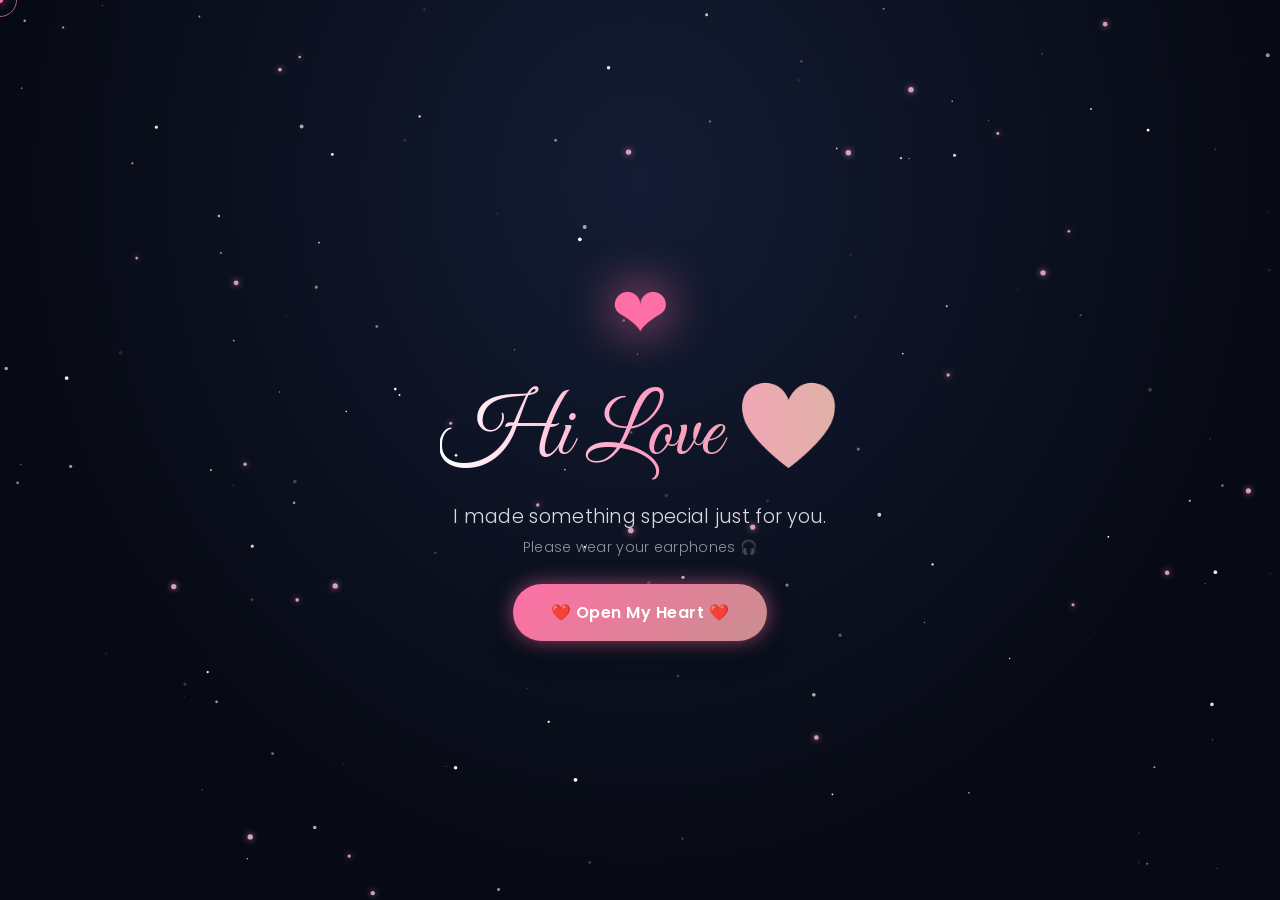
<file: index.html>
<!DOCTYPE html>
<html lang="en">
<head>
<meta charset="UTF-8">
<meta name="viewport" content="width=device-width, initial-scale=1.0">
<title>Hi Love ❤️</title>
<meta name="description" content="A love story, made just for you.">

<!-- Fonts -->
<link rel="preconnect" href="https://fonts.googleapis.com">
<link rel="preconnect" href="https://fonts.gstatic.com" crossorigin>
<link href="https://fonts.googleapis.com/css2?family=Great+Vibes&family=Poppins:ital,wght@0,300;0,400;0,500;0,600;0,700;1,400&display=swap" rel="stylesheet">

<link rel="stylesheet" href="style.css">
</head>
<body>

<!-- ============================= -->
<!-- PRELOADER -->
<!-- ============================= -->
<div id="preloader">
  <div class="preloader-heart">❤</div>
  <p class="preloader-text">loading our story…</p>
</div>

<!-- ============================= -->
<!-- CUSTOM CURSOR -->
<!-- ============================= -->
<div class="cursor-dot" id="cursorDot"></div>
<div class="cursor-ring" id="cursorRing"></div>

<!-- ============================= -->
<!-- INTRO SCREEN -->
<!-- ============================= -->
<section id="intro">
  <canvas id="sky-canvas"></canvas>

  <div class="intro-content">
    <div class="intro-heart" id="introHeart">❤</div>
    <h1 class="intro-title">Hi Love <span class="heart-inline">❤️</span></h1>
    <p class="intro-sub">I made something special just for you.</p>
    <p class="intro-sub intro-sub--small">Please wear your earphones 🎧</p>
    <button id="openHeartBtn" class="glow-btn">
      <span>❤️ Open My Heart ❤️</span>
    </button>
  </div>

  <div id="transitionOverlay"></div>
</section>

<!-- ============================= -->
<!-- AUDIO -->
<!-- ============================= -->
<audio id="bgMusic" loop preload="none">
  <source src="Hold On, We're Going Home (feat. Majid Jordan).mp3" type="audio/mpeg">
</audio>

<!-- ============================= -->
<!-- MAIN SITE (hidden until intro dismissed) -->
<!-- ============================= -->
<div id="mainSite" class="hidden">

  <!-- NAVIGATION -->
  <nav id="mainNav">
    <div class="nav-inner">
      <span class="nav-logo">K &amp; Y</span>
      <button class="nav-toggle" id="navToggle" aria-label="Toggle navigation">
        <span></span><span></span><span></span>
      </button>
      <ul class="nav-links" id="navLinks">
        <li><a href="#letter">Letter</a></li>
        <li><a href="#gallery">Gallery</a></li>
        <li><a href="#timeline">Timeline</a></li>
        <li><a href="#counter">Us</a></li>
        <li><a href="#finale">Finale</a></li>
      </ul>
    </div>
  </nav>

  <!-- MUSIC CONTROLS -->
  <div class="music-widget" id="musicWidget">
    <button id="playPauseBtn" class="music-btn" aria-label="Play or pause music">
      <svg id="playIcon" viewBox="0 0 24 24" width="18" height="18"><path d="M8 5v14l11-7z" fill="currentColor"/></svg>
      <svg id="pauseIcon" viewBox="0 0 24 24" width="18" height="18" style="display:none"><path d="M6 5h4v14H6zM14 5h4v14h-4z" fill="currentColor"/></svg>
    </button>
    <input type="range" id="volumeSlider" min="0" max="1" step="0.01" value="0.6" aria-label="Volume">
    <button id="muteBtn" class="music-btn" aria-label="Mute">
      <svg id="unmutedIcon" viewBox="0 0 24 24" width="16" height="16"><path d="M3 10v4h4l5 5V5L7 10H3z" fill="currentColor"/></svg>
      <svg id="mutedIcon" viewBox="0 0 24 24" width="16" height="16" style="display:none"><path d="M3 10v4h4l5 5V5L7 10H3zm13.5 2 2.5 2.5-1 1L15.5 13l-2.5 2.5-1-1L14.5 12 12 9.5l1-1 2.5 2.5 2.5-2.5 1 1z" fill="currentColor"/></svg>
    </button>
  </div>

  <!-- Floating ambient layers -->
  <div class="floating-layer" id="floatingLayer" aria-hidden="true"></div>

  <!-- HERO OF MAIN SITE -->
  <header class="hero-main reveal fade-up">
    <p class="eyebrow">a little something for you</p>
    <h1 class="hero-title">Our Story, <span class="script">so far</span></h1>
    <p class="hero-sub">Scroll gently. Every word here is true.</p>
    <div class="scroll-cue" aria-hidden="true"><span></span></div>
  </header>

  <!-- ============================= -->
  <!-- LOVE LETTER -->
  <!-- ============================= -->
  <section id="letter" class="section">
    <h2 class="section-title reveal fade-up">My Letter To You <span class="heart-inline">❤️</span></h2>
    <div class="divider reveal zoom" aria-hidden="true"></div>

    <div class="glass-card letter-card reveal fade-up">
      <p id="typewriterText" class="typewriter-text"></p><span class="type-cursor" id="typeCursor">|</span>
    </div>
  </section>

  <!-- ============================= -->
  <!-- PHOTO GALLERY -->
  <!-- ============================= -->
  <section id="gallery" class="section">
    <h2 class="section-title reveal fade-up">Our Favorite Moments</h2>
    <div class="divider reveal zoom" aria-hidden="true"></div>

    <div class="gallery-grid">
      <figure class="gallery-item reveal fade-up" style="--d:0"><img src="silao1.jfif" alt="A favorite memory, 1" loading="lazy"></figure>
      <figure class="gallery-item reveal fade-up" style="--d:1"><img src="silao2.jfif" alt="A favorite memory, 2" loading="lazy"></figure>
      <figure class="gallery-item reveal fade-up" style="--d:2"><img src="silao3.jfif" alt="A favorite memory, 3" loading="lazy"></figure>
      <figure class="gallery-item reveal fade-up" style="--d:3"><img src="silao4.jfif" alt="A favorite memory, 4" loading="lazy"></figure>
      <figure class="gallery-item reveal fade-up" style="--d:4"><img src="silao5.jfif" alt="A favorite memory, 5" loading="lazy"></figure>
      <figure class="gallery-item reveal fade-up" style="--d:5"><img src="silao6.jfif" alt="A favorite memory, 6" loading="lazy"></figure>
    </div>
  </section>

  <!-- ============================= -->
  <!-- FEATURED PHOTO -->
  <!-- ============================= -->
  <section id="featured" class="section">
    <div class="featured-wrap reveal zoom">
      <img src="silao7.jfif" alt="My favorite photo of us" class="featured-img" loading="lazy">
      <p class="featured-caption script">I'll choose you every single day.</p>
    </div>
  </section>

  <!-- ============================= -->
  <!-- TIMELINE -->
  <!-- ============================= -->
  <section id="timeline" class="section">
    <h2 class="section-title reveal fade-up">Our Timeline</h2>
    <div class="divider reveal zoom" aria-hidden="true"></div>

    <div class="timeline">
      <div class="timeline-item reveal fade-left">
        <div class="timeline-dot"></div>
        <div class="glass-card timeline-card">
          <span class="timeline-tag">How We Met</span>
          <p>[We met in Kenneth's house before sunrise and we hit it off from there.]</p>
        </div>
      </div>

      <div class="timeline-item reveal fade-right">
        <div class="timeline-dot"></div>
        <div class="glass-card timeline-card">
          <span class="timeline-tag">First Date</span>
          <p>[Santolan Town Plaza, late-night coffee run and just taking a scroll around town.]</p>
        </div>
      </div>

      <div class="timeline-item reveal fade-left">
        <div class="timeline-dot"></div>
        <div class="glass-card timeline-card">
          <span class="timeline-tag">Our Favorite Memory</span>
          <p>[When we eat, watch movies, sleep together.]</p>
        </div>
      </div>

      <div class="timeline-item reveal fade-right">
        <div class="timeline-dot"></div>
        <div class="glass-card timeline-card">
          <span class="timeline-tag">Today</span>
          <p>[1 month together, and i'm very grateful for each day that we spend together.]</p>
        </div>
      </div>
    </div>
  </section>

  <!-- ============================= -->
  <!-- LOVE COUNTER -->
  <!-- ============================= -->
  <section id="counter" class="section">
    <h2 class="section-title reveal fade-up">We've Been Together For</h2>
    <div class="divider reveal zoom" aria-hidden="true"></div>

    <div class="counter-grid reveal fade-up">
      <div class="counter-box"><span id="cYears">0</span><small>Years</small></div>
      <div class="counter-box"><span id="cMonths">0</span><small>Months</small></div>
      <div class="counter-box"><span id="cDays">0</span><small>Days</small></div>
      <div class="counter-box"><span id="cHours">0</span><small>Hours</small></div>
      <div class="counter-box"><span id="cMinutes">0</span><small>Minutes</small></div>
      <div class="counter-box"><span id="cSeconds">0</span><small>Seconds</small></div>
    </div>
    <p class="counter-note">…and every second is still my favorite one.</p>
  </section>

  <!-- ============================= -->
  <!-- I LOVE YOU BUTTON -->
  <!-- ============================= -->
  <section id="loveBtnSection" class="section">
    <div class="reveal zoom love-btn-wrap">
      <button id="loveYouBtn" class="glow-btn glow-btn--big">
        <span>❤️ I Love You ❤️</span>
      </button>
      <p id="loveMessage" class="love-message">I love you more than words can describe.</p>
    </div>
  </section>

  <!-- ============================= -->
  <!-- ENDING -->
  <!-- ============================= -->
  <footer id="finale" class="section finale-section">
    <canvas id="finaleCanvas"></canvas>
    <div class="finale-content reveal zoom">
      <p class="finale-line">Forever Yours,</p>
      <p class="finale-name script">Kenneth ❤️</p>
    </div>
  </footer>

  <!-- BACK TO TOP -->
  <button id="backToTop" class="back-to-top" aria-label="Back to top">↑</button>

</div><!-- /mainSite -->

<!-- Celebration canvas for confetti / fireworks -->
<canvas id="celebrationCanvas"></canvas>

<script src="script.js"></script>
</body>
</html>
</file>
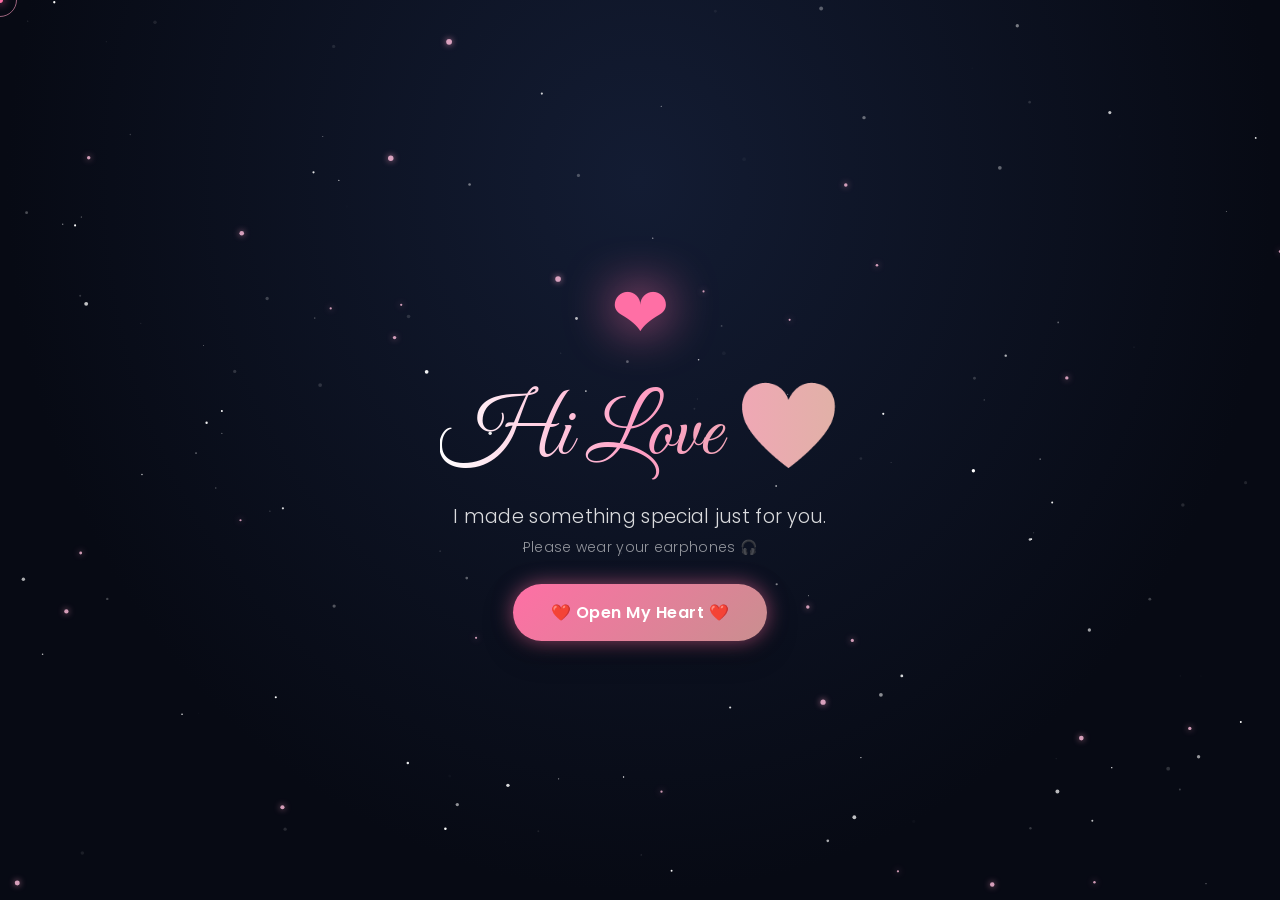
<file: index (5).html>
<!DOCTYPE html>
<html lang="en">
<head>
<meta charset="UTF-8">
<meta name="viewport" content="width=device-width, initial-scale=1.0">
<title>Hi Love ❤️</title>
<meta name="description" content="A love story, made just for you.">

<!-- Fonts -->
<link rel="preconnect" href="https://fonts.googleapis.com">
<link rel="preconnect" href="https://fonts.gstatic.com" crossorigin>
<link href="https://fonts.googleapis.com/css2?family=Great+Vibes&family=Poppins:ital,wght@0,300;0,400;0,500;0,600;0,700;1,400&display=swap" rel="stylesheet">

<link rel="stylesheet" href="style.css">
</head>
<body>

<!-- ============================= -->
<!-- PRELOADER -->
<!-- ============================= -->
<div id="preloader">
  <div class="preloader-heart">❤</div>
  <p class="preloader-text">loading our story…</p>
</div>

<!-- ============================= -->
<!-- CUSTOM CURSOR -->
<!-- ============================= -->
<div class="cursor-dot" id="cursorDot"></div>
<div class="cursor-ring" id="cursorRing"></div>

<!-- ============================= -->
<!-- INTRO SCREEN -->
<!-- ============================= -->
<section id="intro">
  <canvas id="sky-canvas"></canvas>

  <div class="intro-content">
    <div class="intro-heart" id="introHeart">❤</div>
    <h1 class="intro-title">Hi Love <span class="heart-inline">❤️</span></h1>
    <p class="intro-sub">I made something special just for you.</p>
    <p class="intro-sub intro-sub--small">Please wear your earphones 🎧</p>
    <button id="openHeartBtn" class="glow-btn">
      <span>❤️ Open My Heart ❤️</span>
    </button>
  </div>

  <div id="transitionOverlay"></div>
</section>

<!-- ============================= -->
<!-- AUDIO -->
<!-- ============================= -->
<audio id="bgMusic" loop preload="none">
  <source src="music.mp3" type="audio/mpeg">
</audio>

<!-- ============================= -->
<!-- MAIN SITE (hidden until intro dismissed) -->
<!-- ============================= -->
<div id="mainSite" class="hidden">

  <!-- NAVIGATION -->
  <nav id="mainNav">
    <div class="nav-inner">
      <span class="nav-logo">K &amp; Y</span>
      <button class="nav-toggle" id="navToggle" aria-label="Toggle navigation">
        <span></span><span></span><span></span>
      </button>
      <ul class="nav-links" id="navLinks">
        <li><a href="#letter">Letter</a></li>
        <li><a href="#gallery">Gallery</a></li>
        <li><a href="#timeline">Timeline</a></li>
        <li><a href="#counter">Us</a></li>
        <li><a href="#finale">Finale</a></li>
      </ul>
    </div>
  </nav>

  <!-- MUSIC CONTROLS -->
  <div class="music-widget" id="musicWidget">
    <button id="playPauseBtn" class="music-btn" aria-label="Play or pause music">
      <svg id="playIcon" viewBox="0 0 24 24" width="18" height="18"><path d="M8 5v14l11-7z" fill="currentColor"/></svg>
      <svg id="pauseIcon" viewBox="0 0 24 24" width="18" height="18" style="display:none"><path d="M6 5h4v14H6zM14 5h4v14h-4z" fill="currentColor"/></svg>
    </button>
    <input type="range" id="volumeSlider" min="0" max="1" step="0.01" value="0.6" aria-label="Volume">
    <button id="muteBtn" class="music-btn" aria-label="Mute">
      <svg id="unmutedIcon" viewBox="0 0 24 24" width="16" height="16"><path d="M3 10v4h4l5 5V5L7 10H3z" fill="currentColor"/></svg>
      <svg id="mutedIcon" viewBox="0 0 24 24" width="16" height="16" style="display:none"><path d="M3 10v4h4l5 5V5L7 10H3zm13.5 2 2.5 2.5-1 1L15.5 13l-2.5 2.5-1-1L14.5 12 12 9.5l1-1 2.5 2.5 2.5-2.5 1 1z" fill="currentColor"/></svg>
    </button>
  </div>

  <!-- Floating ambient layers -->
  <div class="floating-layer" id="floatingLayer" aria-hidden="true"></div>

  <!-- HERO OF MAIN SITE -->
  <header class="hero-main reveal fade-up">
    <p class="eyebrow">a little something for you</p>
    <h1 class="hero-title">Our Story, <span class="script">so far</span></h1>
    <p class="hero-sub">Scroll gently. Every word here is true.</p>
    <div class="scroll-cue" aria-hidden="true"><span></span></div>
  </header>

  <!-- ============================= -->
  <!-- LOVE LETTER -->
  <!-- ============================= -->
  <section id="letter" class="section">
    <h2 class="section-title reveal fade-up">My Letter To You <span class="heart-inline">❤️</span></h2>
    <div class="divider reveal zoom" aria-hidden="true"></div>

    <div class="glass-card letter-card reveal fade-up">
      <p id="typewriterText" class="typewriter-text"></p><span class="type-cursor" id="typeCursor">|</span>
    </div>
  </section>

  <!-- ============================= -->
  <!-- PHOTO GALLERY -->
  <!-- ============================= -->
  <section id="gallery" class="section">
    <h2 class="section-title reveal fade-up">Our Favorite Moments</h2>
    <div class="divider reveal zoom" aria-hidden="true"></div>

    <div class="gallery-grid">
      <figure class="gallery-item reveal fade-up" style="--d:0"><img src="silao1.jfif" alt="A favorite memory, 1" loading="lazy"></figure>
      <figure class="gallery-item reveal fade-up" style="--d:1"><img src="silao2.jfif" alt="A favorite memory, 2" loading="lazy"></figure>
      <figure class="gallery-item reveal fade-up" style="--d:2"><img src="silao3.jfif" alt="A favorite memory, 3" loading="lazy"></figure>
      <figure class="gallery-item reveal fade-up" style="--d:3"><img src="silao4.jfif" alt="A favorite memory, 4" loading="lazy"></figure>
      <figure class="gallery-item reveal fade-up" style="--d:4"><img src="silao5.jfif" alt="A favorite memory, 5" loading="lazy"></figure>
      <figure class="gallery-item reveal fade-up" style="--d:5"><img src="silao6.jfif" alt="A favorite memory, 6" loading="lazy"></figure>
    </div>
  </section>

  <!-- ============================= -->
  <!-- FEATURED PHOTO -->
  <!-- ============================= -->
  <section id="featured" class="section">
    <div class="featured-wrap reveal zoom">
      <img src="silao7.jfif" alt="My favorite photo of us" class="featured-img" loading="lazy">
      <p class="featured-caption script">I'll choose you every single day.</p>
    </div>
  </section>

  <!-- ============================= -->
  <!-- TIMELINE -->
  <!-- ============================= -->
  <section id="timeline" class="section">
    <h2 class="section-title reveal fade-up">Our Timeline</h2>
    <div class="divider reveal zoom" aria-hidden="true"></div>

    <div class="timeline">
      <div class="timeline-item reveal fade-left">
        <div class="timeline-dot"></div>
        <div class="glass-card timeline-card">
          <span class="timeline-tag">How We Met</span>
          <p>[Write about how you two first met — the place, the moment, the small detail you still remember.]</p>
        </div>
      </div>

      <div class="timeline-item reveal fade-right">
        <div class="timeline-dot"></div>
        <div class="glass-card timeline-card">
          <span class="timeline-tag">First Date</span>
          <p>[Write about your first date — where you went, what made you nervous, what made you smile.]</p>
        </div>
      </div>

      <div class="timeline-item reveal fade-left">
        <div class="timeline-dot"></div>
        <div class="glass-card timeline-card">
          <span class="timeline-tag">Our Favorite Memory</span>
          <p>[Write about the memory you both talk about again and again.]</p>
        </div>
      </div>

      <div class="timeline-item reveal fade-right">
        <div class="timeline-dot"></div>
        <div class="glass-card timeline-card">
          <span class="timeline-tag">Today</span>
          <p>[Write about where you are now, and why you're grateful for this moment together.]</p>
        </div>
      </div>
    </div>
  </section>

  <!-- ============================= -->
  <!-- LOVE COUNTER -->
  <!-- ============================= -->
  <section id="counter" class="section">
    <h2 class="section-title reveal fade-up">We've Been Together For</h2>
    <div class="divider reveal zoom" aria-hidden="true"></div>

    <div class="counter-grid reveal fade-up">
      <div class="counter-box"><span id="cYears">0</span><small>Years</small></div>
      <div class="counter-box"><span id="cMonths">0</span><small>Months</small></div>
      <div class="counter-box"><span id="cDays">0</span><small>Days</small></div>
      <div class="counter-box"><span id="cHours">0</span><small>Hours</small></div>
      <div class="counter-box"><span id="cMinutes">0</span><small>Minutes</small></div>
      <div class="counter-box"><span id="cSeconds">0</span><small>Seconds</small></div>
    </div>
    <p class="counter-note">…and every second is still my favorite one.</p>
  </section>

  <!-- ============================= -->
  <!-- I LOVE YOU BUTTON -->
  <!-- ============================= -->
  <section id="loveBtnSection" class="section">
    <div class="reveal zoom love-btn-wrap">
      <button id="loveYouBtn" class="glow-btn glow-btn--big">
        <span>❤️ I Love You ❤️</span>
      </button>
      <p id="loveMessage" class="love-message">I love you more than words can describe.</p>
    </div>
  </section>

  <!-- ============================= -->
  <!-- ENDING -->
  <!-- ============================= -->
  <footer id="finale" class="section finale-section">
    <canvas id="finaleCanvas"></canvas>
    <div class="finale-content reveal zoom">
      <p class="finale-line">Forever Yours,</p>
      <p class="finale-name script">Kenneth ❤️</p>
    </div>
  </footer>

  <!-- BACK TO TOP -->
  <button id="backToTop" class="back-to-top" aria-label="Back to top">↑</button>

</div><!-- /mainSite -->

<!-- Celebration canvas for confetti / fireworks -->
<canvas id="celebrationCanvas"></canvas>

<script src="script.js"></script>
</body>
</html>
</file>
<file: style.css>
/* =========================================================
   ROOT VARIABLES
========================================================= */
:root{
  --midnight: #09101F;
  --midnight-2: #101a33;
  --pink-1: #ff6fa5;
  --pink-2: #ff9ec4;
  --pink-soft: #ffd3e4;
  --white: #ffffff;
  --rose-gold: #e0b1a6;
  --rose-gold-2: #c98f8f;
  --glass-bg: rgba(255,255,255,0.08);
  --glass-border: rgba(255,255,255,0.18);
  --shadow-soft: 0 20px 45px rgba(0,0,0,0.35);
  --font-display: 'Great Vibes', cursive;
  --font-body: 'Poppins', sans-serif;
}

/* =========================================================
   RESET
========================================================= */
*, *::before, *::after{ box-sizing: border-box; }
html{ scroll-behavior: smooth; }
body{
  margin:0;
  min-height:100vh;
  font-family: var(--font-body);
  background: var(--midnight);
  color: var(--white);
  overflow-x: hidden;
  cursor: none;
}
img{ max-width:100%; display:block; }
button{ font-family: inherit; }
a{ color: inherit; text-decoration:none; }
.hidden{ display:none !important; }
.script{ font-family: var(--font-display); }

/* Keyboard focus visibility (accessibility polish) */
a:focus-visible,
button:focus-visible,
input:focus-visible{
  outline: 2px solid var(--pink-2);
  outline-offset: 3px;
  border-radius: 6px;
}

@media (prefers-reduced-motion: reduce){
  *, *::before, *::after{ animation-duration: 0.01ms !important; animation-iteration-count: 1 !important; transition-duration: 0.01ms !important; scroll-behavior: auto !important; }
}

/* =========================================================
   CUSTOM CURSOR
========================================================= */
.cursor-dot, .cursor-ring{
  position: fixed;
  top:0; left:0;
  pointer-events:none;
  border-radius:50%;
  z-index: 9999;
  transform: translate(-50%,-50%);
  transition: opacity .3s ease;
}
.cursor-dot{
  width:6px; height:6px;
  background: var(--pink-1);
  box-shadow: 0 0 10px var(--pink-1);
}
.cursor-ring{
  width:34px; height:34px;
  border: 1px solid rgba(255,159,196,0.6);
  transition: transform .15s ease-out, opacity .3s ease;
}
@media (hover: none){
  .cursor-dot, .cursor-ring{ display:none; }
  body{ cursor: auto; }
}

/* =========================================================
   PRELOADER
========================================================= */
#preloader{
  position: fixed; inset:0;
  background: var(--midnight);
  z-index: 10000;
  display:flex; flex-direction:column; align-items:center; justify-content:center;
  gap: 18px;
  transition: opacity .6s ease, visibility .6s ease;
}
#preloader.done{ opacity:0; visibility:hidden; }
.preloader-heart{
  font-size: 42px;
  color: var(--pink-1);
  animation: preloaderPulse 1.1s ease-in-out infinite;
  filter: drop-shadow(0 0 12px var(--pink-1));
}
.preloader-text{
  font-size: 13px;
  letter-spacing: 2px;
  text-transform: uppercase;
  color: rgba(255,255,255,0.6);
}
@keyframes preloaderPulse{
  0%,100%{ transform: scale(1); opacity:.8;}
  50%{ transform: scale(1.25); opacity:1;}
}

/* =========================================================
   INTRO SCREEN
========================================================= */
#intro{
  position: fixed;
  inset:0;
  width:100%; height:100%;
  background: radial-gradient(ellipse at 50% 20%, #131c33 0%, #070a14 70%);
  z-index: 5000;
  overflow:hidden;
  display:flex; align-items:center; justify-content:center;
}
#sky-canvas{
  position:absolute; inset:0; width:100%; height:100%;
}
.intro-content{
  position: relative;
  z-index: 2;
  text-align:center;
  padding: 30px;
  max-width: 640px;
}
.intro-heart{
  font-size: 70px;
  color: var(--pink-1);
  filter: drop-shadow(0 0 25px var(--pink-1));
  animation: heartGlow 2.4s ease-in-out infinite;
  margin-bottom: 10px;
}
@keyframes heartGlow{
  0%,100%{ transform: scale(1); filter: drop-shadow(0 0 18px var(--pink-1));}
  50%{ transform: scale(1.14); filter: drop-shadow(0 0 40px var(--pink-2));}
}
.intro-title{
  font-family: var(--font-display);
  font-size: clamp(48px, 9vw, 84px);
  font-weight: 400;
  margin: 6px 0 14px;
  background: linear-gradient(90deg, var(--white), var(--pink-2), var(--rose-gold));
  -webkit-background-clip: text;
  background-clip: text;
  color: transparent;
}
.heart-inline{ -webkit-text-fill-color: initial; }
.intro-sub{
  font-size: clamp(15px, 2vw, 19px);
  font-weight: 300;
  color: rgba(255,255,255,0.85);
  margin: 6px 0;
  letter-spacing: .3px;
}
.intro-sub--small{
  font-size: 14px;
  color: rgba(255,255,255,0.55);
  margin-bottom: 26px;
}

/* Glowing button (shared) */
.glow-btn{
  position: relative;
  border: none;
  padding: 16px 38px;
  border-radius: 50px;
  font-size: 16px;
  font-weight: 600;
  letter-spacing: .5px;
  color: var(--white);
  background: linear-gradient(135deg, var(--pink-1), var(--rose-gold-2));
  box-shadow: 0 0 20px rgba(255,111,165,0.55), 0 10px 30px rgba(0,0,0,0.35);
  cursor: pointer;
  overflow:hidden;
  transition: transform .3s ease, box-shadow .3s ease;
}
.glow-btn:hover{
  transform: translateY(-3px) scale(1.03);
  box-shadow: 0 0 34px rgba(255,111,165,0.85), 0 14px 34px rgba(0,0,0,0.4);
}
.glow-btn::after{
  content:"";
  position:absolute; inset:0;
  background: radial-gradient(circle at 50% 0%, rgba(255,255,255,0.4), transparent 60%);
  opacity:0;
  transition: opacity .3s ease;
}
.glow-btn:hover::after{ opacity:1; }
.glow-btn--big{ padding: 20px 48px; font-size: 18px; }

/* Transition overlay */
#transitionOverlay{
  position: fixed; inset:0;
  background: var(--midnight);
  z-index: 6000;
  opacity:0;
  pointer-events:none;
}
#transitionOverlay.active{
  animation: fadeToBlack 1.4s ease forwards;
}
@keyframes fadeToBlack{
  0%{ opacity:0; }
  60%{ opacity:1; }
  100%{ opacity:1; }
}

/* =========================================================
   MAIN SITE BACKGROUND
========================================================= */
#mainSite{
  position: relative;
  background: linear-gradient(160deg, var(--midnight) 0%, var(--midnight-2) 45%, #23122b 75%, #3a1730 100%);
  background-size: 200% 200%;
  animation: gradientShift 22s ease infinite;
  min-height: 100vh;
}
@keyframes gradientShift{
  0%{ background-position: 0% 30%; }
  50%{ background-position: 100% 70%; }
  100%{ background-position: 0% 30%; }
}

/* Floating ambient hearts / sparkles / petals layer */
.floating-layer{
  position: fixed;
  inset:0;
  pointer-events:none;
  z-index: 1;
  overflow:hidden;
}
.floater{
  position:absolute;
  bottom: -10%;
  opacity: 0.85;
  will-change: transform, opacity;
  animation-name: floatUp;
  animation-timing-function: linear;
  animation-fill-mode: forwards;
}
@keyframes floatUp{
  0%{ transform: translateY(0) translateX(0) rotate(0deg); opacity:0; }
  10%{ opacity: .9; }
  90%{ opacity:.6; }
  100%{ transform: translateY(-115vh) translateX(var(--drift,20px)) rotate(var(--rot,180deg)); opacity:0; }
}

/* =========================================================
   NAVIGATION
========================================================= */
#mainNav{
  position: sticky; top:0;
  z-index: 500;
  background: rgba(9,16,31,0.55);
  backdrop-filter: blur(14px);
  -webkit-backdrop-filter: blur(14px);
  border-bottom: 1px solid var(--glass-border);
}
.nav-inner{
  max-width: 1100px;
  margin: 0 auto;
  padding: 16px 24px;
  display:flex; align-items:center; justify-content:space-between;
}
.nav-logo{
  font-family: var(--font-display);
  font-size: 28px;
  color: var(--pink-2);
}
.nav-links{
  list-style:none;
  display:flex; gap: 28px;
  margin:0; padding:0;
}
.nav-links a{
  font-size: 14px;
  font-weight: 500;
  letter-spacing: .3px;
  color: rgba(255,255,255,0.8);
  position:relative;
  padding-bottom: 4px;
  transition: color .3s ease;
}
.nav-links a::after{
  content:"";
  position:absolute; left:0; bottom:0;
  width:0; height:1px;
  background: var(--pink-1);
  transition: width .3s ease;
}
.nav-links a:hover{ color: var(--white); }
.nav-links a:hover::after{ width:100%; }

.nav-toggle{
  display:none;
  flex-direction:column;
  gap:5px;
  background:none; border:none; cursor:pointer;
  padding: 6px;
}
.nav-toggle span{
  width:22px; height:2px; background:var(--white); border-radius:2px;
}

@media (max-width: 720px){
  .nav-toggle{ display:flex; }
  .nav-links{
    position:absolute; top:100%; left:0; right:0;
    flex-direction:column;
    background: rgba(9,16,31,0.96);
    padding: 0 24px;
    gap: 14px;
    max-height: 0;
    overflow: hidden;
    opacity: 0;
    transition: max-height .35s ease, opacity .3s ease, padding .35s ease;
  }
  .nav-links.open{
    display:flex;
    max-height: 300px;
    opacity: 1;
    padding: 10px 24px 20px;
  }
}

/* =========================================================
   MUSIC WIDGET
========================================================= */
.music-widget{
  position: fixed;
  bottom: 24px; left: 24px;
  z-index: 400;
  display:flex; align-items:center; gap: 10px;
  padding: 10px 16px;
  border-radius: 50px;
  background: var(--glass-bg);
  border: 1px solid var(--glass-border);
  backdrop-filter: blur(12px);
  -webkit-backdrop-filter: blur(12px);
  box-shadow: var(--shadow-soft);
}
.music-btn{
  width: 30px; height: 30px;
  border-radius:50%;
  border:none;
  background: rgba(255,255,255,0.12);
  color: var(--white);
  display:flex; align-items:center; justify-content:center;
  cursor:pointer;
  transition: background .3s ease, transform .2s ease;
}
.music-btn:hover{ background: var(--pink-1); transform: scale(1.08); }
#volumeSlider{
  width: 80px;
  accent-color: var(--pink-1);
  cursor:pointer;
}
@media (max-width: 480px){
  .music-widget{ left: 12px; bottom: 12px; padding: 8px 12px; }
  #volumeSlider{ width: 60px; }
}

/* =========================================================
   SECTIONS / TYPOGRAPHY
========================================================= */
.section{
  position: relative;
  z-index: 2;
  max-width: 1100px;
  margin: 0 auto;
  padding: 110px 24px;
  text-align: center;
}
.section-title{
  font-size: clamp(30px, 4.5vw, 46px);
  font-weight: 600;
  margin-bottom: 18px;
}
.eyebrow{
  text-transform: uppercase;
  letter-spacing: 3px;
  font-size: 12px;
  color: var(--rose-gold);
  margin-bottom: 14px;
}
.divider{
  width: 90px; height: 3px;
  margin: 0 auto 60px;
  border-radius: 3px;
  background: linear-gradient(90deg, var(--pink-1), var(--rose-gold));
}

/* Hero of main site */
.hero-main{
  position: relative; z-index:2;
  min-height: 92vh;
  display:flex; flex-direction:column; align-items:center; justify-content:center;
  text-align:center;
  padding: 40px 24px;
}
.hero-title{
  font-size: clamp(38px, 7vw, 68px);
  font-weight: 600;
  margin: 10px 0 14px;
}
.hero-title .script{
  font-size: 1.25em;
  color: var(--pink-2);
}
.hero-sub{
  font-weight: 300;
  color: rgba(255,255,255,0.7);
  font-size: 16px;
}
.scroll-cue{
  margin-top: 50px;
  width: 26px; height: 42px;
  border: 2px solid rgba(255,255,255,0.4);
  border-radius: 20px;
  position: relative;
}
.scroll-cue span{
  position:absolute;
  top:6px; left:50%;
  width:4px; height:8px;
  background: var(--pink-2);
  border-radius: 2px;
  transform: translateX(-50%);
  animation: scrollCue 1.8s ease infinite;
}
@keyframes scrollCue{
  0%{ opacity:1; top:6px; }
  70%{ opacity:0; top:22px; }
  100%{ opacity:0; top:6px; }
}

/* =========================================================
   GLASSMORPHISM CARD
========================================================= */
.glass-card{
  background: var(--glass-bg);
  border: 1px solid var(--glass-border);
  border-radius: 24px;
  backdrop-filter: blur(16px);
  -webkit-backdrop-filter: blur(16px);
  box-shadow: var(--shadow-soft);
  padding: 40px;
}

/* Love letter */
.letter-card{
  text-align:left;
  max-width: 720px;
  margin: 0 auto;
  min-height: 260px;
}
.typewriter-text{
  font-size: 17px;
  line-height: 1.9;
  font-weight: 300;
  white-space: pre-wrap;
  display:inline;
}
.type-cursor{
  display:inline-block;
  color: var(--pink-2);
  animation: blink 0.9s step-end infinite;
  font-weight: 300;
}
@keyframes blink{ 50%{ opacity:0; } }

/* =========================================================
   GALLERY
========================================================= */
.gallery-grid{
  display: grid;
  grid-template-columns: repeat(auto-fit, minmax(240px, 1fr));
  gap: 26px;
}
.gallery-item{
  margin:0;
  border-radius: 20px;
  overflow: hidden;
  box-shadow: var(--shadow-soft);
  aspect-ratio: 4 / 5;
  transition: transform .5s ease, box-shadow .5s ease;
  transition-delay: calc(var(--d, 0) * 60ms);
}
.gallery-item img{
  width:100%; height:100%;
  object-fit: cover;
  transition: transform .6s ease, filter .6s ease;
}
.gallery-item:hover{
  transform: translateY(-8px) rotate(-1deg) scale(1.02);
  box-shadow: 0 25px 55px rgba(255,111,165,0.35);
}
.gallery-item:hover img{
  transform: scale(1.08);
  filter: brightness(1.08) saturate(1.1);
}

/* Featured photo */
.featured-wrap{
  max-width: 480px;
  margin: 0 auto;
  text-align:center;
}
.featured-img{
  width:100%;
  border-radius: 26px;
  box-shadow: 0 0 50px rgba(255,111,165,0.4), var(--shadow-soft);
}
.featured-caption{
  margin-top: 26px;
  font-size: clamp(28px, 4vw, 40px);
  color: var(--pink-2);
  text-shadow: 0 0 20px rgba(255,111,165,0.5);
}

/* =========================================================
   TIMELINE
========================================================= */
.timeline{
  position: relative;
  max-width: 760px;
  margin: 0 auto;
  padding-left: 26px;
  border-left: 2px solid rgba(255,255,255,0.15);
  text-align:left;
}
.timeline-item{
  position: relative;
  margin-bottom: 46px;
  padding-left: 24px;
}
.timeline-item:last-child{ margin-bottom:0; }
.timeline-dot{
  position:absolute;
  left: -35px; top: 8px;
  width: 14px; height:14px;
  border-radius:50%;
  background: var(--pink-1);
  box-shadow: 0 0 12px var(--pink-1);
}
.timeline-tag{
  display:inline-block;
  font-size: 12px;
  letter-spacing: 1.5px;
  text-transform: uppercase;
  color: var(--rose-gold);
  margin-bottom: 10px;
}
.timeline-card p{
  font-weight: 300;
  line-height: 1.7;
  color: rgba(255,255,255,0.85);
  margin:0;
}

/* =========================================================
   LOVE COUNTER
========================================================= */
.counter-grid{
  display:flex;
  flex-wrap: wrap;
  justify-content:center;
  gap: 18px;
}
.counter-box{
  background: var(--glass-bg);
  border: 1px solid var(--glass-border);
  backdrop-filter: blur(12px);
  border-radius: 18px;
  padding: 22px 20px;
  min-width: 100px;
  box-shadow: var(--shadow-soft);
  transition: transform .3s ease, border-color .3s ease;
}
.counter-box:hover{
  transform: translateY(-4px);
  border-color: rgba(255,158,196,0.5);
}
.counter-box span{
  display:block;
  font-size: clamp(28px, 4vw, 38px);
  font-weight: 700;
  color: var(--pink-2);
  text-shadow: 0 0 18px rgba(255,111,165,0.45);
}
.counter-box small{
  font-size: 11px;
  letter-spacing: 1px;
  text-transform: uppercase;
  color: rgba(255,255,255,0.6);
}
.counter-box.tick span{
  animation: tickPulse .5s ease;
}
@keyframes tickPulse{
  0%{ transform: scale(1); text-shadow: 0 0 18px rgba(255,111,165,0.45); }
  30%{ transform: scale(1.14); text-shadow: 0 0 26px rgba(255,158,196,0.8); }
  100%{ transform: scale(1); text-shadow: 0 0 18px rgba(255,111,165,0.45); }
}
.counter-note{
  margin-top: 30px;
  font-family: var(--font-display);
  font-size: 24px;
  color: var(--rose-gold);
}

/* =========================================================
   I LOVE YOU BUTTON + MESSAGE
========================================================= */
.love-btn-wrap{ display:flex; flex-direction:column; align-items:center; gap: 26px; }
.love-message{
  font-family: var(--font-display);
  font-size: 30px;
  color: var(--pink-2);
  opacity:0;
  transform: translateY(10px);
  transition: opacity .8s ease, transform .8s ease;
  max-width: 480px;
}
.love-message.show{ opacity:1; transform: translateY(0); }

/* =========================================================
   FINALE
========================================================= */
.finale-section{
  position: relative;
  min-height: 70vh;
  display:flex; align-items:center; justify-content:center;
  overflow:hidden;
  background: radial-gradient(ellipse at 50% 100%, #1a0e22 0%, #05070f 80%);
}
#finaleCanvas{
  position:absolute; inset:0; width:100%; height:100%;
}
.finale-content{ position: relative; z-index:2; text-align:center; }
.finale-line{
  font-size: 15px;
  letter-spacing: 3px;
  text-transform: uppercase;
  color: rgba(255,255,255,0.6);
  margin-bottom: 8px;
}
.finale-name{
  font-size: clamp(46px, 8vw, 80px);
  color: var(--pink-2);
  text-shadow: 0 0 30px rgba(255,111,165,0.6);
}

/* =========================================================
   BACK TO TOP
========================================================= */
.back-to-top{
  position: fixed;
  bottom: 24px; right: 24px;
  width: 46px; height: 46px;
  border-radius: 50%;
  border: 1px solid var(--glass-border);
  background: var(--glass-bg);
  backdrop-filter: blur(10px);
  color: var(--white);
  font-size: 20px;
  cursor:pointer;
  z-index: 400;
  box-shadow: var(--shadow-soft);
  opacity:0;
  visibility: hidden;
  transform: translateY(10px);
  transition: opacity .4s ease, transform .4s ease, visibility .4s ease, background .3s ease;
}
.back-to-top.show{ opacity:1; visibility:visible; transform: translateY(0); }
.back-to-top:hover{ background: var(--pink-1); }

/* =========================================================
   CELEBRATION CANVAS
========================================================= */
#celebrationCanvas{
  position: fixed; inset:0;
  width:100%; height:100%;
  pointer-events:none;
  z-index: 3000;
}

/* =========================================================
   SCROLL REVEAL ANIMATIONS
========================================================= */
.reveal{
  opacity: 0;
  transition: opacity .9s ease, transform .9s ease;
  will-change: transform, opacity;
}
.reveal.fade-up{ transform: translateY(50px); }
.reveal.fade-left{ transform: translateX(-60px); }
.reveal.fade-right{ transform: translateX(60px); }
.reveal.zoom{ transform: scale(0.85); }
.reveal.in-view{
  opacity: 1;
  transform: translate(0,0) scale(1);
}

/* =========================================================
   RESPONSIVE
========================================================= */
@media (max-width: 600px){
  .section{ padding: 80px 18px; }
  .glass-card{ padding: 26px; }
  .gallery-grid{ gap: 16px; }
  .counter-box{ min-width: 84px; padding: 16px 14px; }
}
</file>
